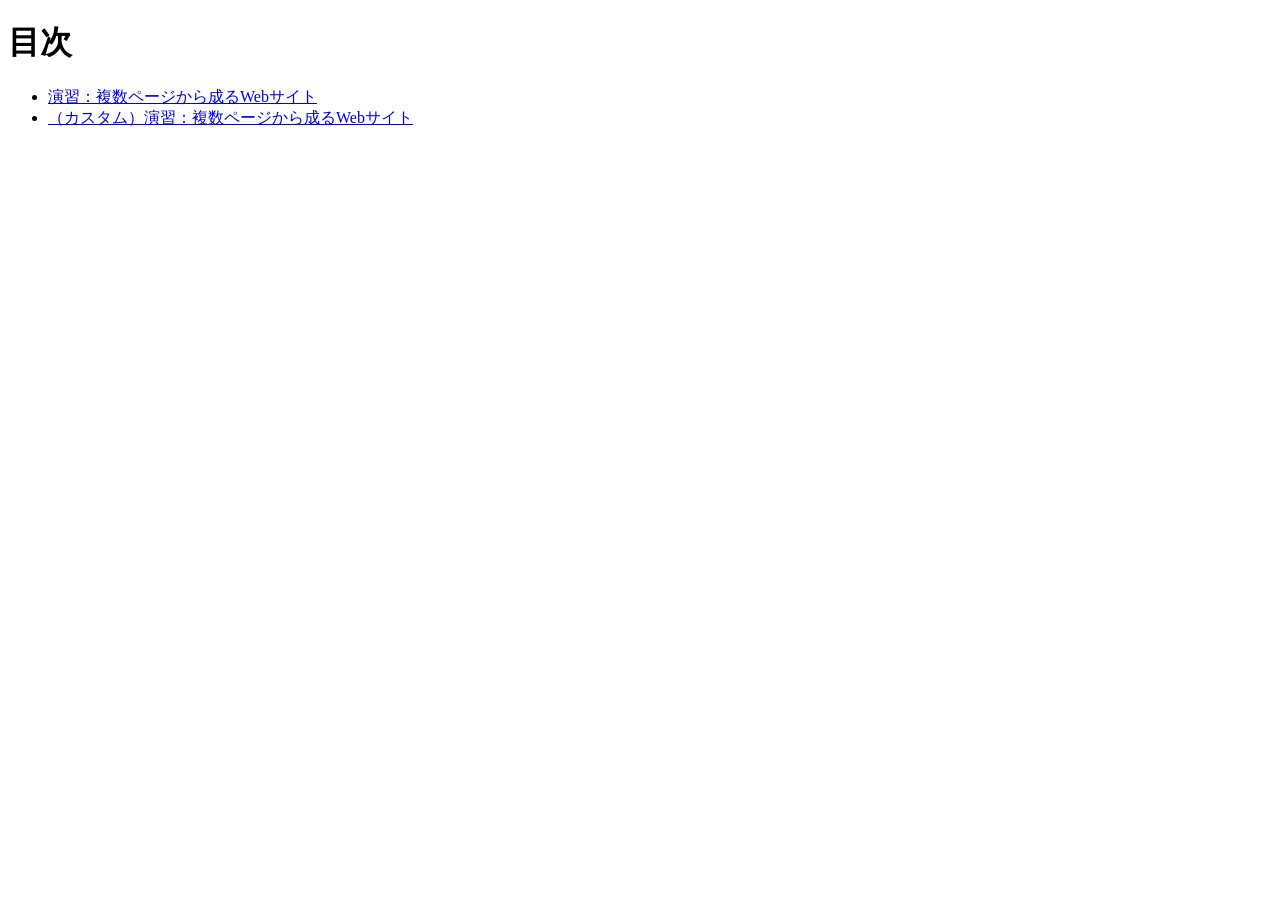
<file: index.html>
<!DOCTYPE html>
<html lang="ja">

<head>
    <meta charset="UTF-8">
    <title>20261112-hc</title>
</head>

<body>
    <h1>目次</h1>

    <ul>
        <li><a href="id-class/index.html">演習：複数ページから成るWebサイト</a></li>
        <li><a href="id-class-custom/index.html">（カスタム）演習：複数ページから成るWebサイト</a></li>

    </ul>

</body>

</html>
</file>
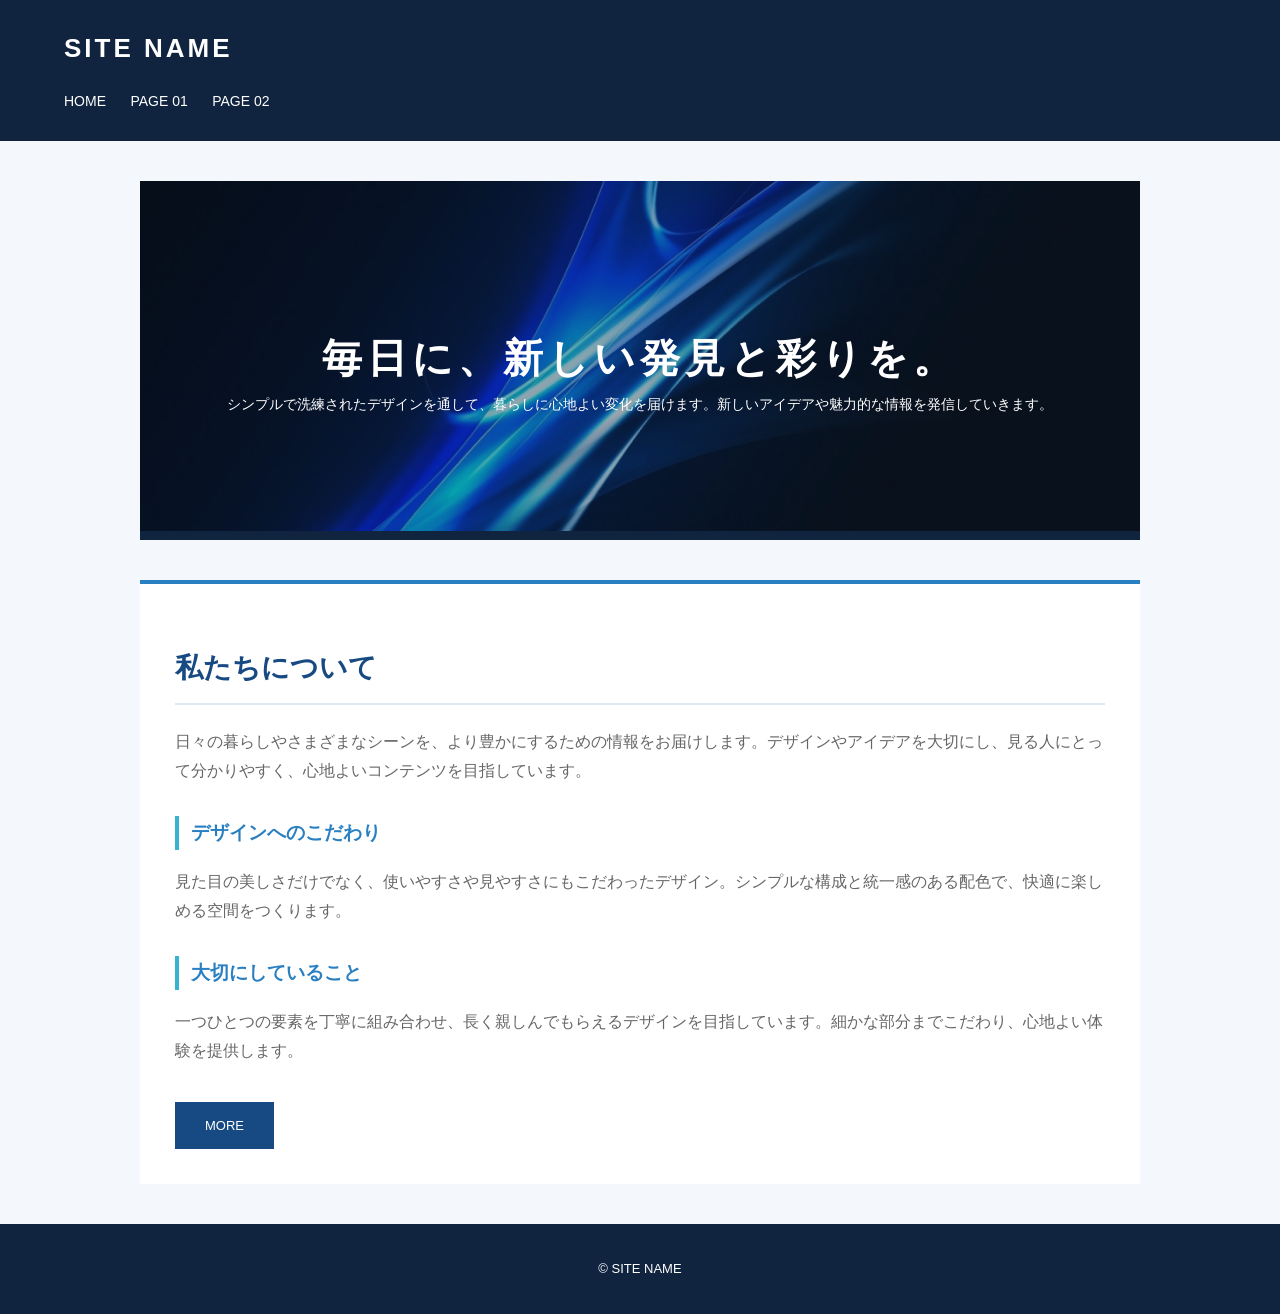
<file: id-class-custom/index.html>
<!DOCTYPE html>
<html lang="ja">

<head>
  <meta charset="UTF-8">
  <title>HOME</title>
  <link rel="stylesheet" href="style.css">
</head>

<body id="home">
  <header>
    <h1>SITE NAME</h1>
    <nav>
      <a href="index.html">HOME</a>
      <a href="page01.html">PAGE 01</a>
      <a href="page02.html">PAGE 02</a>
    </nav>
  </header>

  <main>
    <section class="main-visual">
      <img src="aaa.jpg" alt="メインビジュアル">
      <h2>毎日に、新しい発見と彩りを。</h2>
      <p>シンプルで洗練されたデザインを通して、暮らしに心地よい変化を届けます。新しいアイデアや魅力的な情報を発信していきます。</p>
    </section>

    <section class="contents">
      <h2>私たちについて</h2>
      <p>
        日々の暮らしやさまざまなシーンを、より豊かにするための情報をお届けします。デザインやアイデアを大切にし、見る人にとって分かりやすく、心地よいコンテンツを目指しています。
      </p>

      <h3>デザインへのこだわり</h3>
      <p>
        見た目の美しさだけでなく、使いやすさや見やすさにもこだわったデザイン。シンプルな構成と統一感のある配色で、快適に楽しめる空間をつくります。
      </p>

      <h3>大切にしていること</h3>
      <p>
        一つひとつの要素を丁寧に組み合わせ、長く親しんでもらえるデザインを目指しています。細かな部分までこだわり、心地よい体験を提供します。


      </p>

      <a href="page01.html">MORE</a>
    </section>
  </main>

  <footer>
    <p>&copy; SITE NAME</p>
  </footer>
</body>

</html>
</file>
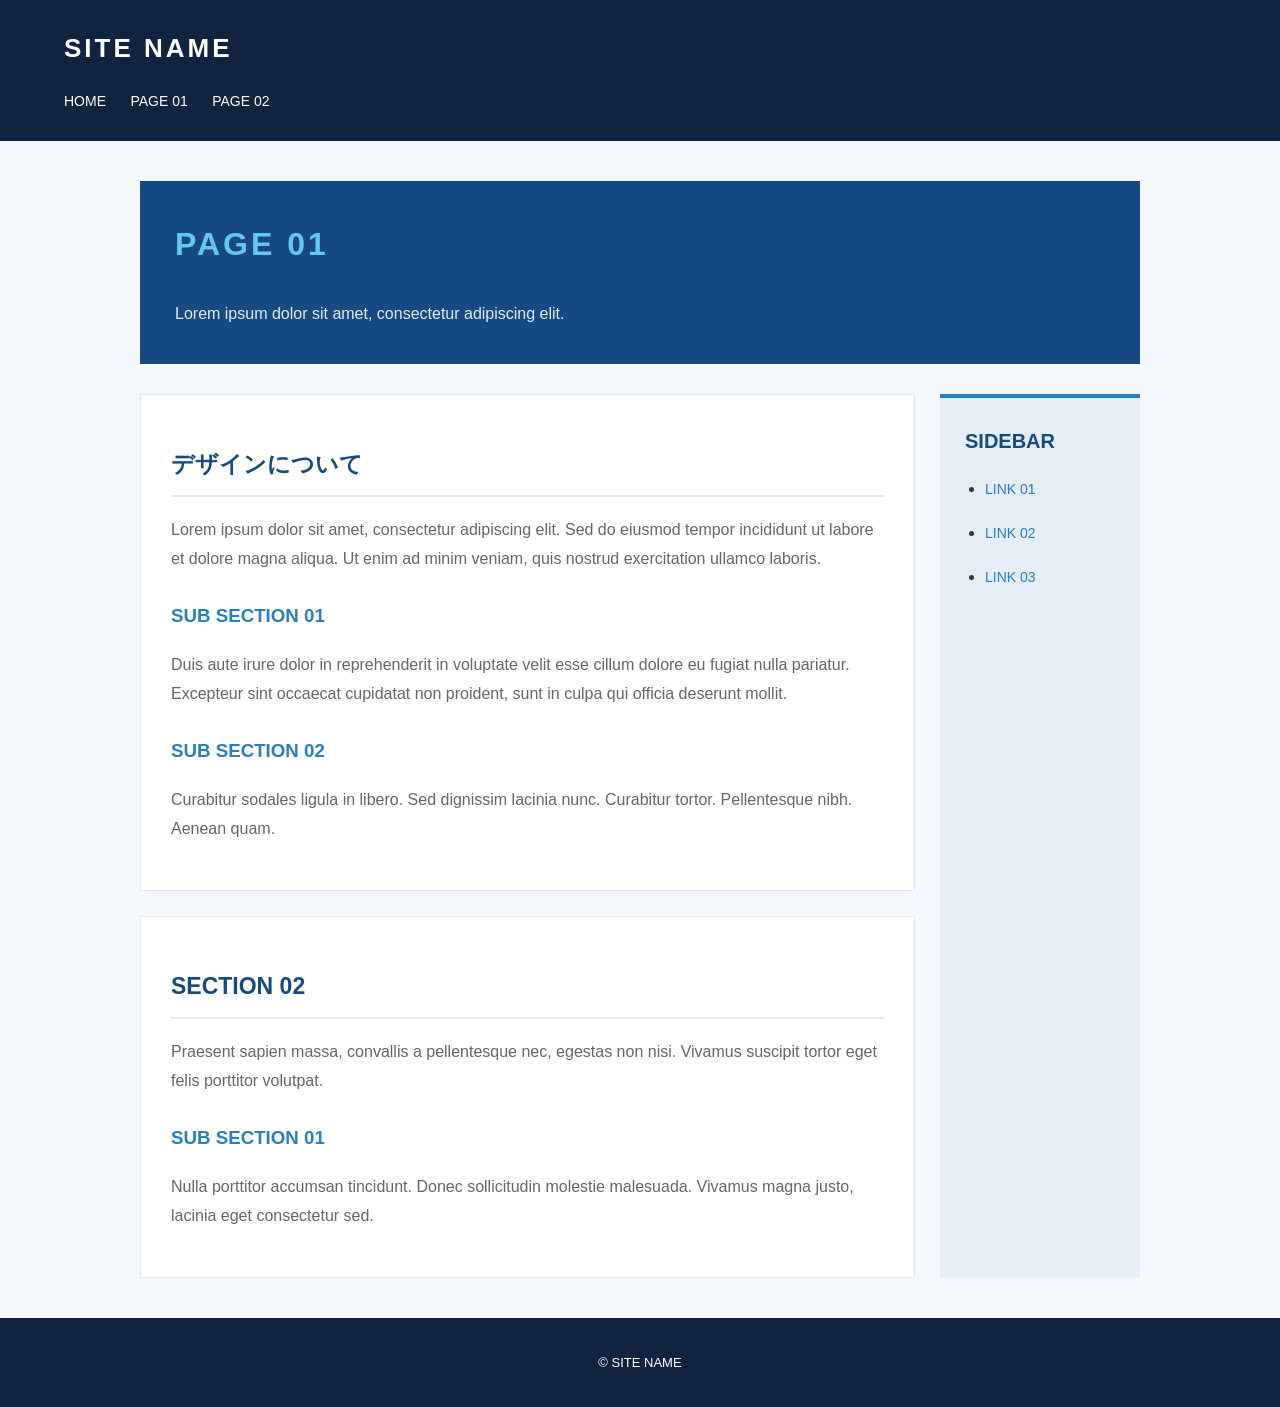
<file: id-class-custom/page01.html>
<!DOCTYPE html>
<html lang="ja">

<head>
  <meta charset="UTF-8">
  <title>PAGE 01</title>
  <link rel="stylesheet" href="style.css">
</head>

<body id="page01" class="lower">
  <header>
    <h1>SITE NAME</h1>
    <nav>
      <a href="index.html">HOME</a>
      <a href="page01.html">PAGE 01</a>
      <a href="page02.html">PAGE 02</a>
    </nav>
  </header>

  <main>
    <section class="page-heading">
      <h2>PAGE 01</h2>
      <p>Lorem ipsum dolor sit amet, consectetur adipiscing elit.</p>
    </section>

    <div class="layout">
      <article>
        <section>
          <h2>デザインについて</h2>
          <p>
            Lorem ipsum dolor sit amet, consectetur adipiscing elit.
            Sed do eiusmod tempor incididunt ut labore et dolore magna aliqua.
            Ut enim ad minim veniam, quis nostrud exercitation ullamco laboris.
          </p>

          <h3>SUB SECTION 01</h3>
          <p>
            Duis aute irure dolor in reprehenderit in voluptate velit esse
            cillum dolore eu fugiat nulla pariatur. Excepteur sint occaecat
            cupidatat non proident, sunt in culpa qui officia deserunt mollit.
          </p>

          <h3>SUB SECTION 02</h3>
          <p>
            Curabitur sodales ligula in libero. Sed dignissim lacinia nunc.
            Curabitur tortor. Pellentesque nibh. Aenean quam.
          </p>
        </section>

        <section>
          <h2>SECTION 02</h2>
          <p>
            Praesent sapien massa, convallis a pellentesque nec, egestas non
            nisi. Vivamus suscipit tortor eget felis porttitor volutpat.
          </p>

          <h3>SUB SECTION 01</h3>
          <p>
            Nulla porttitor accumsan tincidunt. Donec sollicitudin molestie
            malesuada. Vivamus magna justo, lacinia eget consectetur sed.
          </p>
        </section>
      </article>

      <aside>
        <h2>SIDEBAR</h2>
        <ul>
          <li><a href="#">LINK 01</a></li>
          <li><a href="#">LINK 02</a></li>
          <li><a href="#">LINK 03</a></li>
        </ul>
      </aside>
    </div>
  </main>

  <footer>
    <p>&copy; SITE NAME</p>
  </footer>
</body>

</html>
</file>
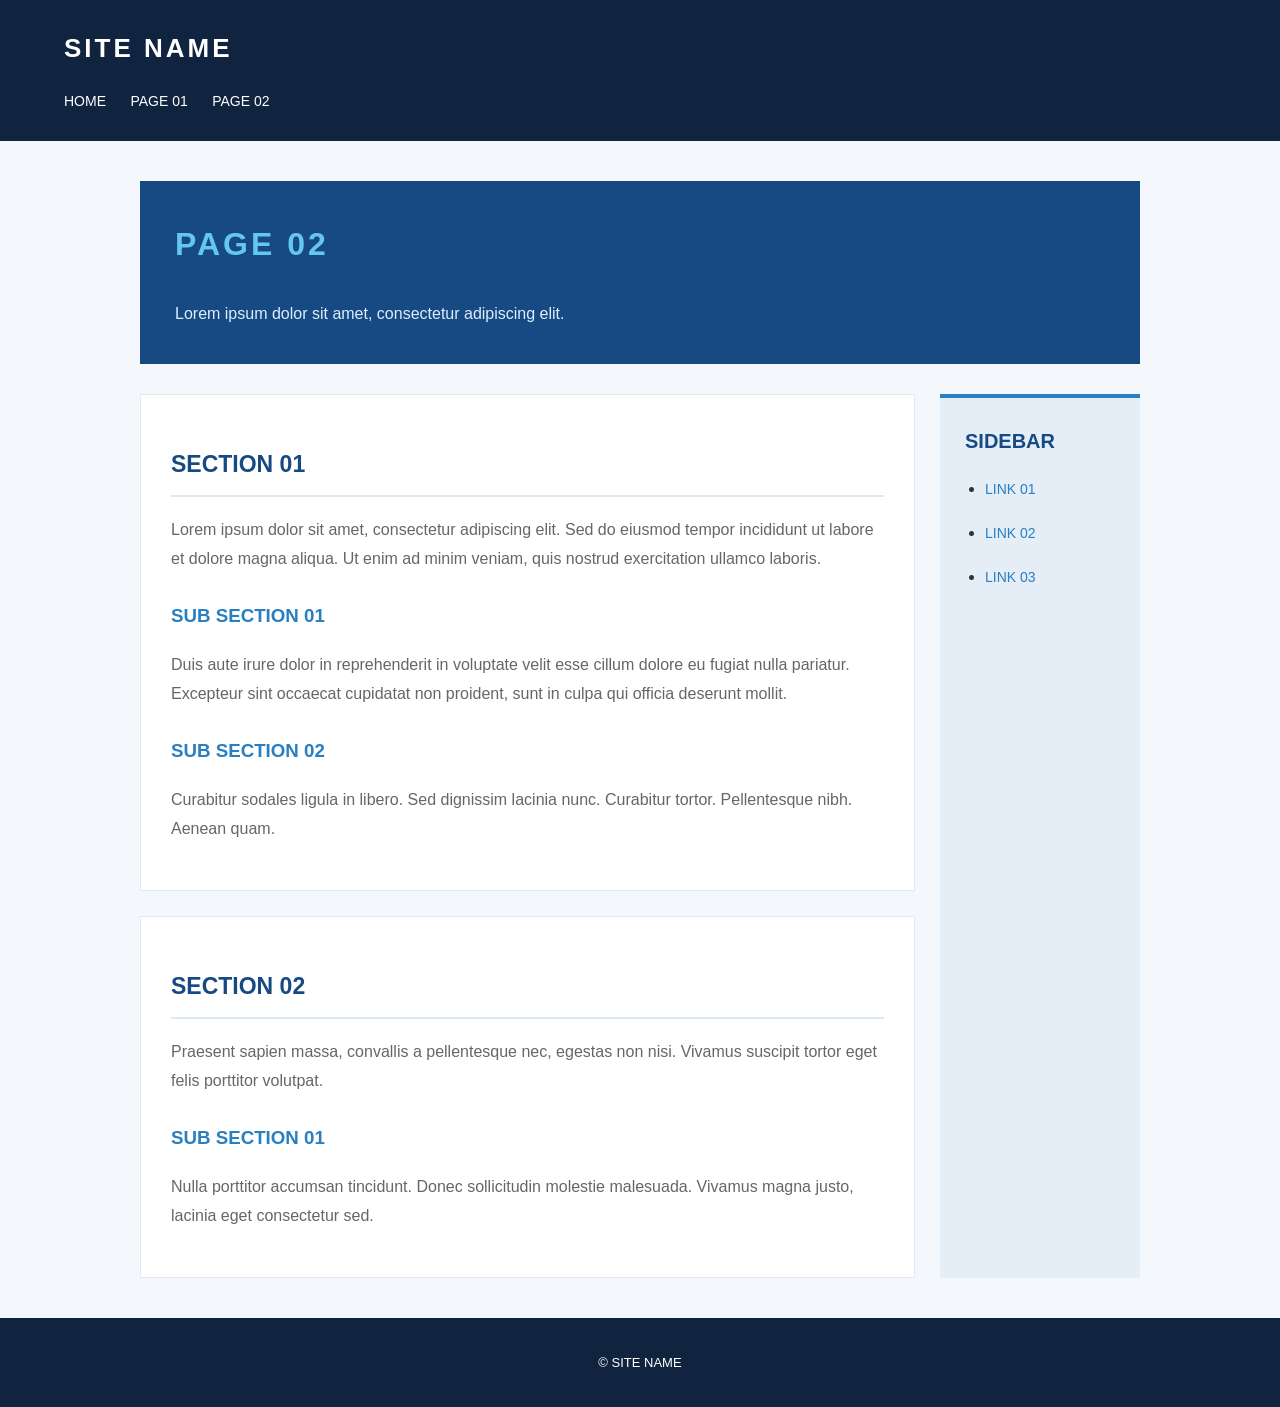
<file: id-class-custom/page02.html>
<!DOCTYPE html>
<html lang="ja">
<head>
  <meta charset="UTF-8">
  <title>PAGE 01</title>
  <link rel="stylesheet" href="style.css">
</head>
<body id="page02" class="lower">
  <header>
    <h1>SITE NAME</h1>
    <nav>
      <a href="index.html">HOME</a>
      <a href="page01.html">PAGE 01</a>
      <a href="page02.html">PAGE 02</a>
    </nav>
  </header>

  <main>
    <section class="page-heading">
      <h2>PAGE 02</h2>
      <p>Lorem ipsum dolor sit amet, consectetur adipiscing elit.</p>
    </section>

    <div class="layout">
      <article>
        <section>
          <h2>SECTION 01</h2>
          <p>
            Lorem ipsum dolor sit amet, consectetur adipiscing elit.
            Sed do eiusmod tempor incididunt ut labore et dolore magna aliqua.
            Ut enim ad minim veniam, quis nostrud exercitation ullamco laboris.
          </p>

          <h3>SUB SECTION 01</h3>
          <p>
            Duis aute irure dolor in reprehenderit in voluptate velit esse
            cillum dolore eu fugiat nulla pariatur. Excepteur sint occaecat
            cupidatat non proident, sunt in culpa qui officia deserunt mollit.
          </p>

          <h3>SUB SECTION 02</h3>
          <p>
            Curabitur sodales ligula in libero. Sed dignissim lacinia nunc.
            Curabitur tortor. Pellentesque nibh. Aenean quam.
          </p>
        </section>

        <section>
          <h2>SECTION 02</h2>
          <p>
            Praesent sapien massa, convallis a pellentesque nec, egestas non
            nisi. Vivamus suscipit tortor eget felis porttitor volutpat.
          </p>

          <h3>SUB SECTION 01</h3>
          <p>
            Nulla porttitor accumsan tincidunt. Donec sollicitudin molestie
            malesuada. Vivamus magna justo, lacinia eget consectetur sed.
          </p>
        </section>
      </article>

      <aside>
        <h2>SIDEBAR</h2>
        <ul>
          <li><a href="#">LINK 01</a></li>
          <li><a href="#">LINK 02</a></li>
          <li><a href="#">LINK 03</a></li>
        </ul>
      </aside>
    </div>
  </main>

  <footer>
    <p>&copy; SITE NAME</p>
  </footer>
</body>
</html>
</file>
<file: id-class-custom/style.css>
@charset "utf-8";

/* =========================
   共通設定
========================= */

* {
    box-sizing: border-box;
}

body {
    margin: 0;
    font-family: sans-serif;
    color: #333;
    background: #f4f7fb;
    line-height: 1.8;
}

main {
    width: 90%;
    max-width: 1000px;
    margin: 40px auto;
}

a {
    text-decoration: none;
}

/* =========================
   ヘッダー
========================= */

header {
    padding: 25px 5%;
    background: #10233f;
    color: #fff;
}

header h1 {
    margin: 0 0 15px;
    font-size: 26px;
    letter-spacing: 3px;
}

nav a {
    display: inline-block;
    margin-right: 20px;
    color: #fff;
    font-size: 14px;
}

nav a:hover {
    color: #64c8ed;
}

/* =========================
   フッター
========================= */

footer {
    padding: 20px;
    background: #10233f;
    color: #fff;
    text-align: center;
    font-size: 13px;
}

/* =========================
   HOME
========================= */

/* メインビジュアル */

#home .main-visual {
    position: relative;
    text-align: center;
    background: #10233f;
}

#home .main-visual img {
    width: 100%;
    height: 350px;
    object-fit: cover;
    opacity: 0.6;
}

#home .main-visual h2 {
    position: absolute;
    top: 30%;
    left: 0;
    width: 100%;
    color: #fff;
    font-size: 40px;
    letter-spacing: 5px;
}

#home .main-visual p {
    position: absolute;
    top: 55%;
    left: 5%;
    width: 90%;
    color: #fff;
    font-size: 14px;
}

/* コンテンツ */

#home .contents {
    margin-top: 40px;
    padding: 35px;
    background: #fff;
    border-top: 4px solid #287fc1;
}

#home .contents h2 {
    color: #174a82;
    font-size: 28px;
    border-bottom: 2px solid #dce8f2;
    padding-bottom: 10px;
}

#home .contents h3 {
    margin-top: 30px;
    color: #287fc1;
    border-left: 4px solid #36b5d2;
    padding-left: 12px;
}

#home .contents p {
    color: #666;
}

/* MOREボタン */

#home .contents>a {
    display: inline-block;
    margin-top: 20px;
    padding: 12px 30px;
    background: #174a82;
    color: #fff;
    font-size: 13px;
}

#home .contents>a:hover {
    background: #287fc1;
}

/* =========================
   下層ページ共通
========================= */

.lower {
    background: #f4f7fb;
}

/* ページ見出し */

.lower .page-heading {
    padding: 35px;
    background: #174a82;
    color: #fff;
}

.lower .page-heading h2 {
    margin-top: 0;
    font-size: 32px;
    letter-spacing: 3px;
}

.lower .page-heading p {
    margin-bottom: 0;
    color: #dceeff;
}

/* 2カラムレイアウト */

.lower .layout {
    display: flex;
    gap: 25px;
    margin-top: 30px;
}

.lower article {
    flex: 1;
}

.lower article section {
    margin-bottom: 25px;
    padding: 30px;
    background: #fff;
    border: 1px solid #e0e8f0;
}

.lower article h2 {
    color: #174a82;
    font-size: 23px;
    border-bottom: 2px solid #dce8f2;
    padding-bottom: 10px;
}

.lower article h3 {
    margin-top: 25px;
    color: #287fc1;
}

.lower article p {
    color: #666;
}

.lower article section:last-child {
    margin-bottom: 0;
}

/* サイドバー */

.lower aside {
    width: 200px;
    padding: 25px;
    background: #e5edf6;
    border-top: 4px solid #287fc1;
}

.lower aside h2 {
    margin-top: 0;
    color: #174a82;
    font-size: 20px;
}

.lower aside ul {
    padding-left: 20px;
}

.lower aside li {
    margin-bottom: 15px;
}

.lower aside a {
    color: #287fc1;
    font-size: 14px;
}

.lower aside a:hover {
    color: #10233f;
}

/* =========================
   PAGE 01・PAGE 02
========================= */

#page01 .page-heading h2,
#page02 .page-heading h2 {
    color: #64c8ed;
}

/* =========================
   スマートフォン対応
========================= */

@media screen and (max-width: 768px) {

    header h1 {
        font-size: 22px;
    }

    nav a {
        margin-right: 12px;
        font-size: 12px;
    }

    main {
        width: 92%;
        margin: 25px auto;
    }

    #home .main-visual img {
        height: 250px;
    }

    #home .main-visual h2 {
        top: 28%;
        font-size: 28px;
    }

    #home .main-visual p {
        top: 53%;
        font-size: 11px;
    }

    #home .contents {
        padding: 25px 20px;
    }

    .lower .page-heading {
        padding: 25px;
    }

    .lower .page-heading h2 {
        font-size: 26px;
    }

    .lower .layout {
        display: block;
    }

    .lower aside {
        width: 100%;
        margin-top: 25px;
    }

    .lower article section {
        padding: 22px;
    }
}
</file>
